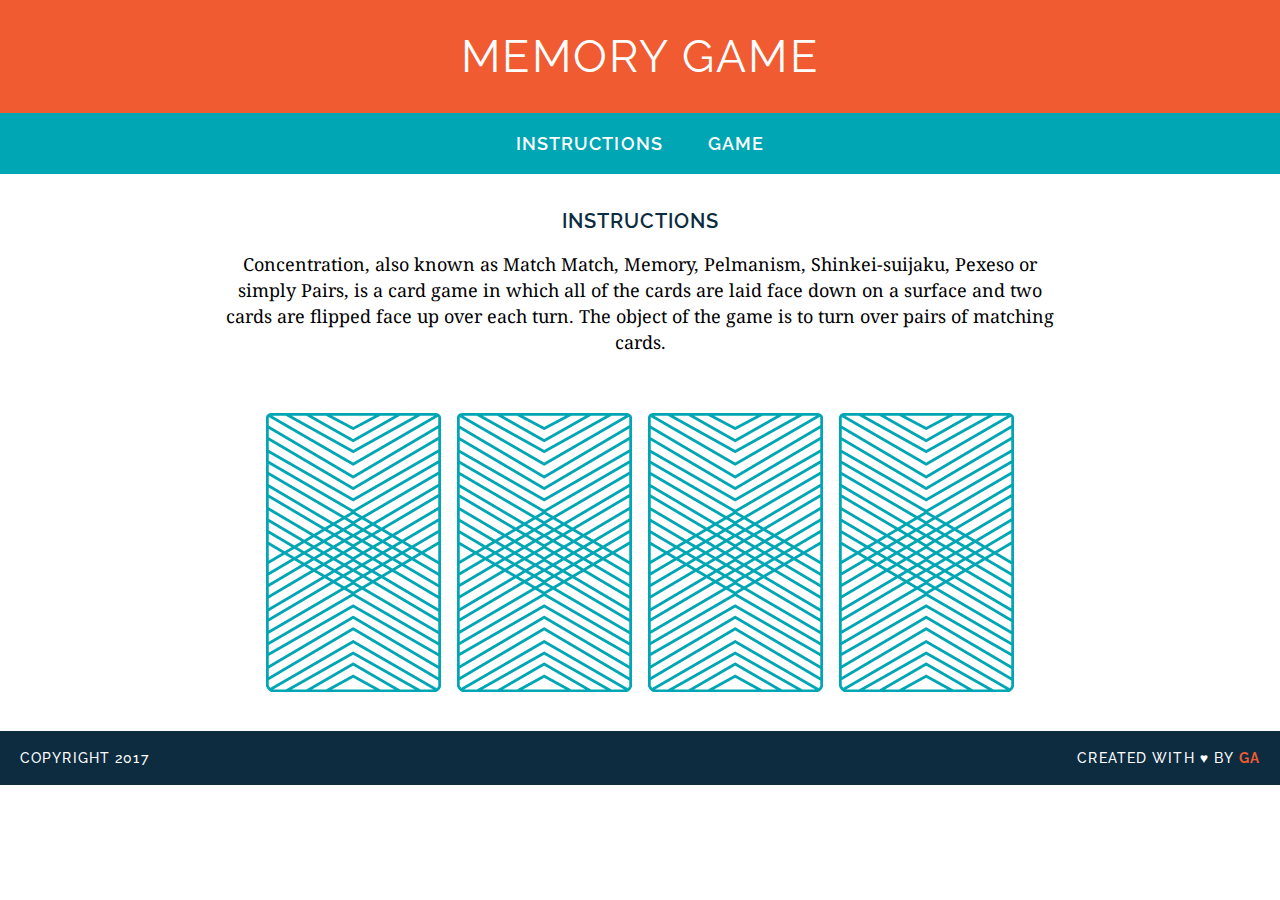
<file: memory-game/index.html>
<!DOCTYPE html>
<html lang="en">
<head>
	<meta charset="UTF-8">
	<title>Memory Card Game</title>
	<link href="https://fonts.googleapis.com/css?family=Droid+Serif|Raleway:400,500,600,700" rel="stylesheet">
	<link rel="stylesheet" href="css/style.css">
</head>
<body>

	<header>
		<h1>Memory Game</h1>
	</header>

	<nav>
		<a href="#">Instructions</a>
		<a href="#">Game</a>
	</nav>


	<main>
		<h2>Instructions</h2>

		<p>
			Concentration, also known as Match Match, Memory, Pelmanism, Shinkei-suijaku, Pexeso or simply Pairs, is a card game in which all of the cards are laid face down on a surface and two cards are flipped face up over each turn. The object of the game is to turn over pairs of matching cards.
		</p>

		<div id="game-board" class="board clearfix">
			
		</div>

	</main>

	<footer class="clearfix">
		<p class="copyright">Copyright 2017</p>
		<p class="message">Created with &hearts; by <span class="name">GA</span></p>
	</footer>
	<script src="js/main.js"></script>
</body>
</html>
</file>
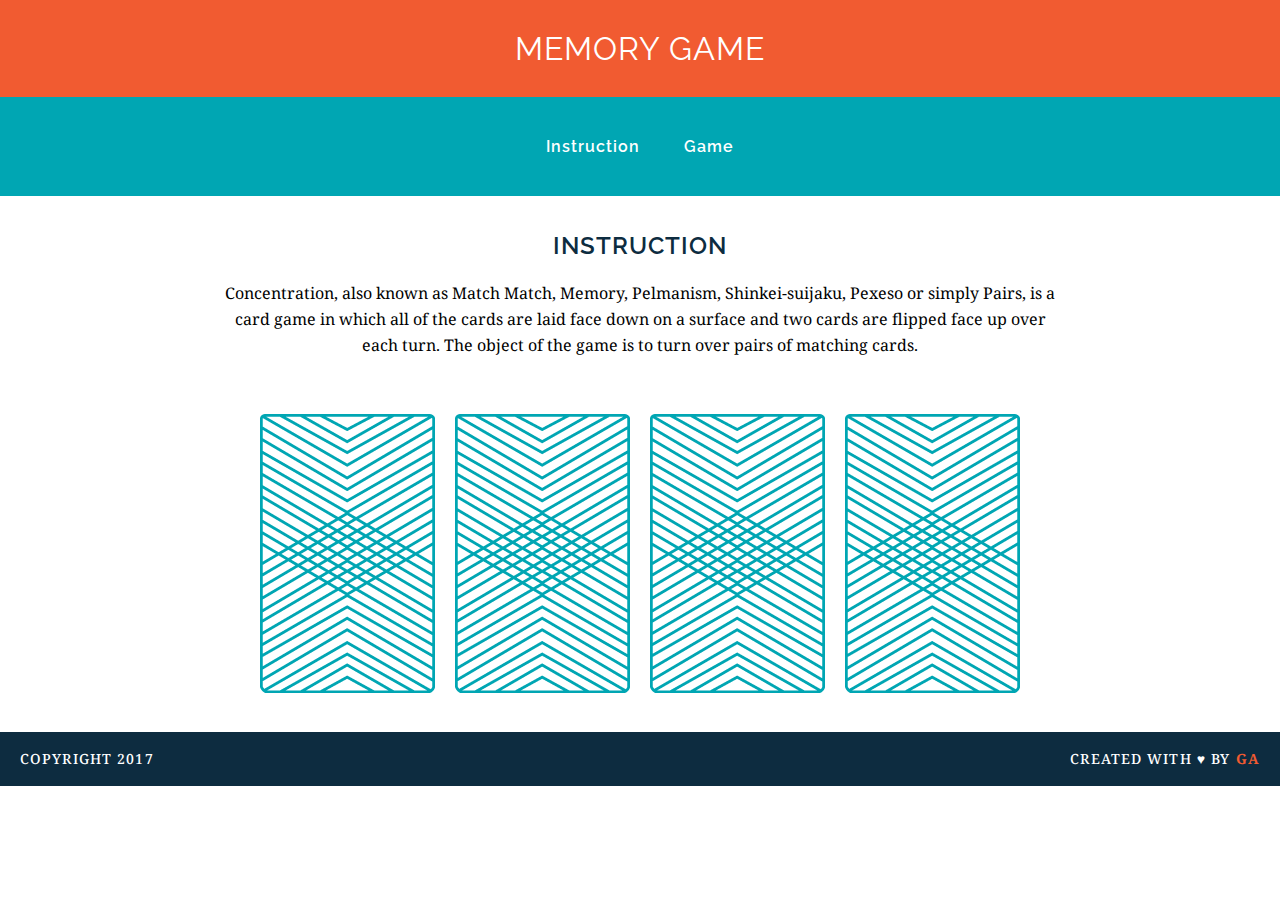
<file: memory_game/index.html>
<!DOCTYPE html>
<html>
<head>
	<title>Memory Card Game</title>
	<link rel="stylesheet" type="text/css" href="css/style.css">
	<link href="https://fonts.googleapis.com/css?family=Droid+Serif|Raleway:400,500,600,700" rel="stylesheet" >
</head>
<body>
	<header>
	<h1>Memory Game</h1>
	</header>
	<nav>
		<p>
			<a href="#Instruction">Instruction</a>
			<a href="#Instruction">Game</a>

		</p>
	</nav>
	<main>	
	
	<h2 id="Instruction">Instruction</h2>
		<p>Concentration, also known as Match Match, Memory, Pelmanism, Shinkei-suijaku, Pexeso or simply Pairs, is a card game in which all of the cards are laid face down on a surface and two cards are flipped face up over each turn. The object of the game is to turn over pairs of matching cards.</p>
	</div>
	<div>
		<img src="images/back.png" alt="Queen of Diamonds">
		<img src="images/back.png" alt="Queen of Hearts">
		<img src="images/back.png" alt="King of Diamonds">
		<img src="images/back.png" alt="King of Hearts">
	</div>
	
	</main>
	<footer class="clearfix">
		<p class="copyright">Copyright 2017</p>
		<p class="message">Created with &hearts; by <span class="name">GA</span></p>
	</footer>

	
</body>
</html>
</file>
<file: memory-game/css/style.css>
/* =============================
GENERAL STYLES 
================================ */
body {
  font-family: "Raleway", sans-serif;
  text-align: center;
  font-size: 18px;
  -webkit-font-smoothing: antialiased;
  margin: 0;
}

.clearfix:after {
  visibility: hidden;
  display: block;
  content: " ";
  clear: both;
  height: 0;
  font-size: 0;
}

/* =============================
TYPOGRAPHY
================================ */
h1, h2 {
  text-transform: uppercase;
}

h1 {
  color: white;
  font-size: 45px;
  margin: 0;
  font-weight: 400;
  letter-spacing: 0.05em;
}

h2 {
  color: #0D2C40;
  letter-spacing: 0.05em;
  font-weight: 600;
  font-size: 20px;
}

p {
  font-family: "Droid Serif", serif;
  line-height: 26px;
}

a {
  color: white;
  text-decoration: none;
  text-transform: uppercase;
  font-weight: 600;
  letter-spacing: .06em;

  margin: 0 20px;
  /* For hover style transition (bonus) */
  border-bottom: 2px solid transparent;
/*   transition: all .3s ease-in-out; */
}

a:hover {
  border-bottom: 2px solid white;
}
/* =============================
HEADER
================================ */
header {
  background-color: #F15B31;
  padding: 30px 20px;
}

/* =============================
NAV
================================ */
nav {
  background-color: #00A6B3;
  padding: 20px 0;
}

/* =============================
MAIN SECTION
================================ */

main {
  width: 850px;
  margin: 35px auto;
}


/* =============================
GAME BOARD
================================ */
img {
  margin: 40px 8px 0;
}

/* =============================
FOOTER
================================ */
footer {
  text-transform: uppercase;
  padding: 0 20px;
  background-color: #0D2C40;
  color: white;
  font-size: 14px;
  letter-spacing: .08em;
  font-weight: 500;

}

.copyright {
  float: left;
  font-family: "Raleway", sans-serif;
}

.message {
  float: right;
  font-family: "Raleway", sans-serif;
}

.name {
  color: #F15B31;
  font-weight: bold;
}
</file>
<file: memory_game/css/style.css>
h1{
	font-family: "Raleway", sans-serif;
	/*color:#0D2C40;*/
	letter-spacing: 1px;
	font-size: 45;
	font-weight: 400;
	text-transform: uppercase;
	margin:0px;
}
header{
	background-color: #F15B31;
	color: white;
	padding: 30px 20px;

}
body{
	margin:0px;
}
nav{
	background-color: #00A6B3;
	color: white;
	padding: 20px;
}
main{
	width: 850px;
	margin: 35px auto;
}
img{
	margin: 40px 8px 0px 8px;
}
h2{
	font-family: "Raleway", sans-serif;
	color: #0D2C40;
	letter-spacing: 1px;
	font-weight: 600;
	font-size: 20;
	text-transform: uppercase;
}
#mypage{
	color: black;
}
p{
	font-family: "Droid Serif", Serif;
	line-height: 26px;
	font-size: 18;
	
}
body{
	text-align: center;
}
a{
	text-decoration: none;
	font-family: "Raleway", sans-serif;
	color: #FFFFFF;
	letter-spacing: 1px;
	font-weight: 600;
	font-size: 18;
	margin: 0 20px;
	border-bottom: 2px solid transparent;
}
a:hover{
	border-bottom: 2px solid white;
}
footer{
	text-transform: uppercase;
	padding: 0 20px;
	background-color: #0D2C40;
	color: white;
	font-size: 14px;
	letter-spacing: 0.08em;
	font-weight: 500;
}
.copyright{
	float: left;
}
.message{
	float: right;
}
.clearfix:after {
visibility: hidden;
display: block;
content: " ";
clear: both;
height: 0;
font-size: 0;
}
.name{
	color: #F15B31;
	font-weight: 700;
}
</file>
